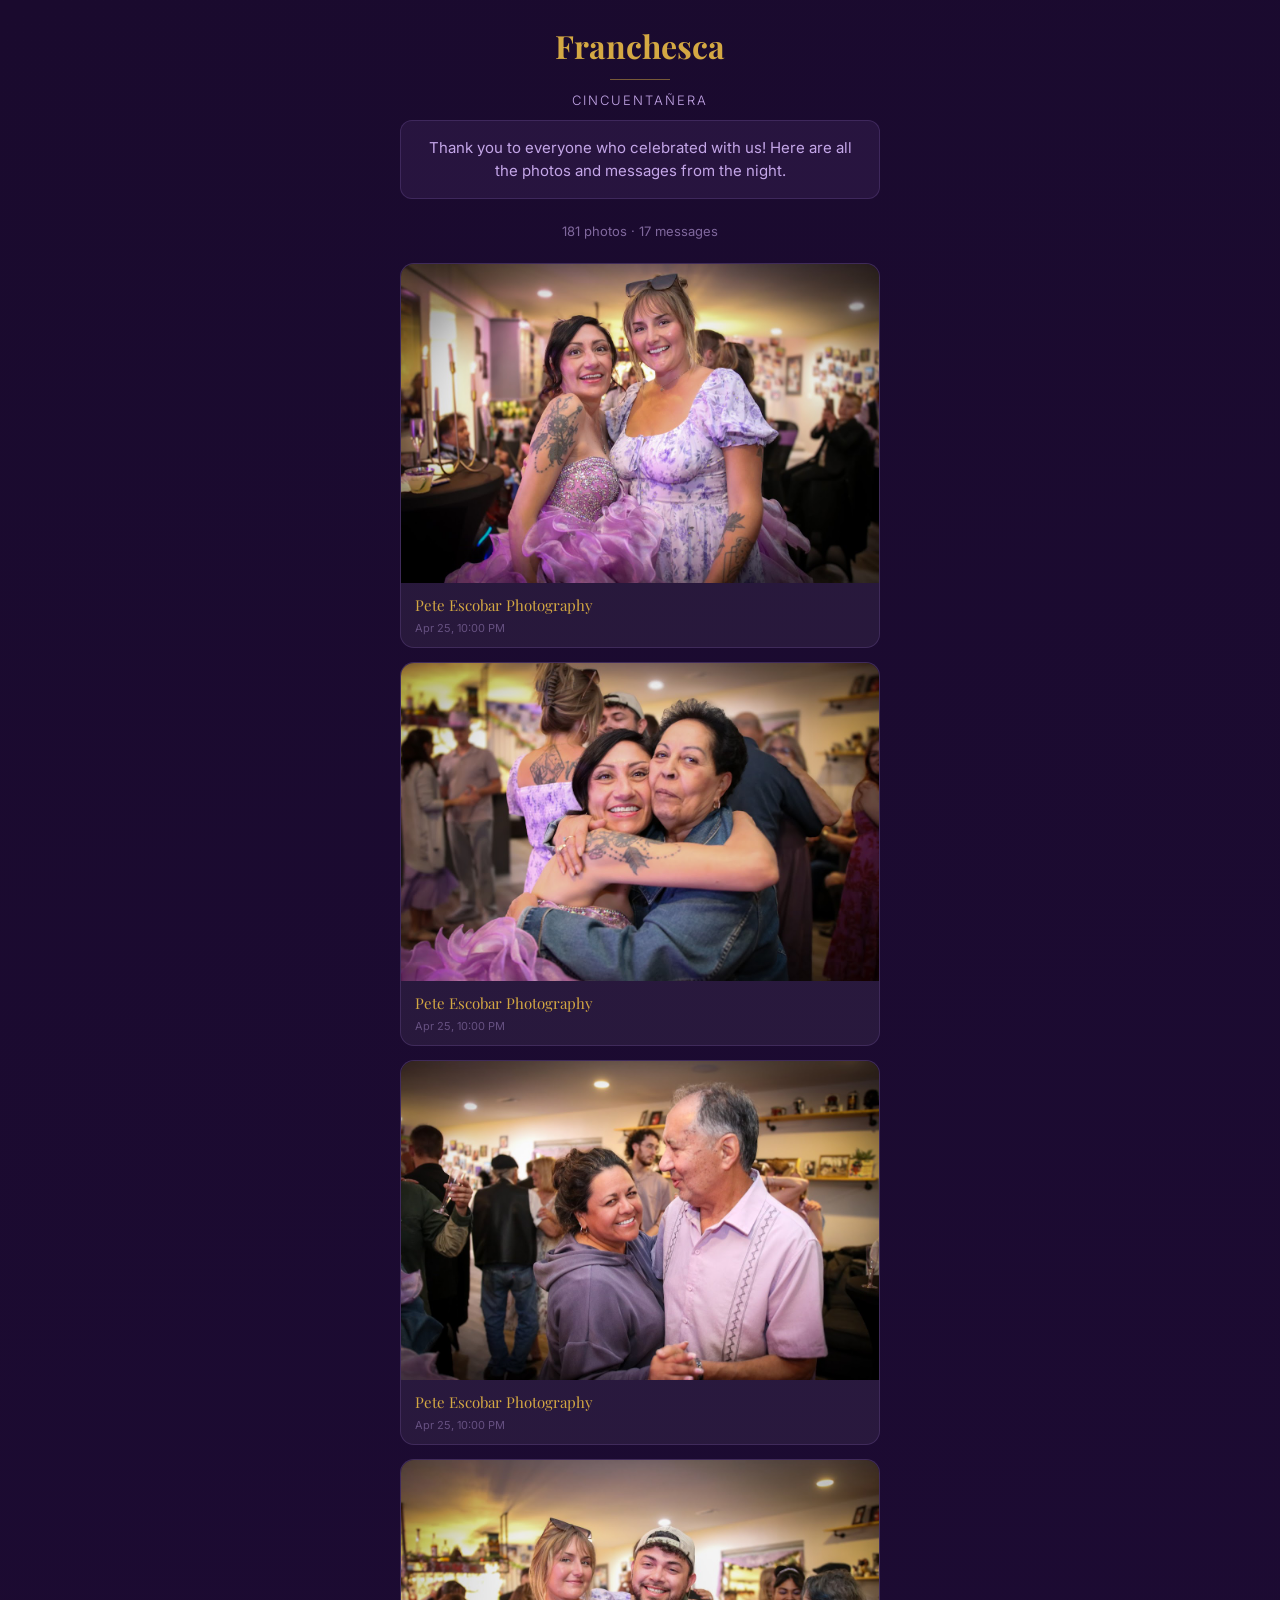
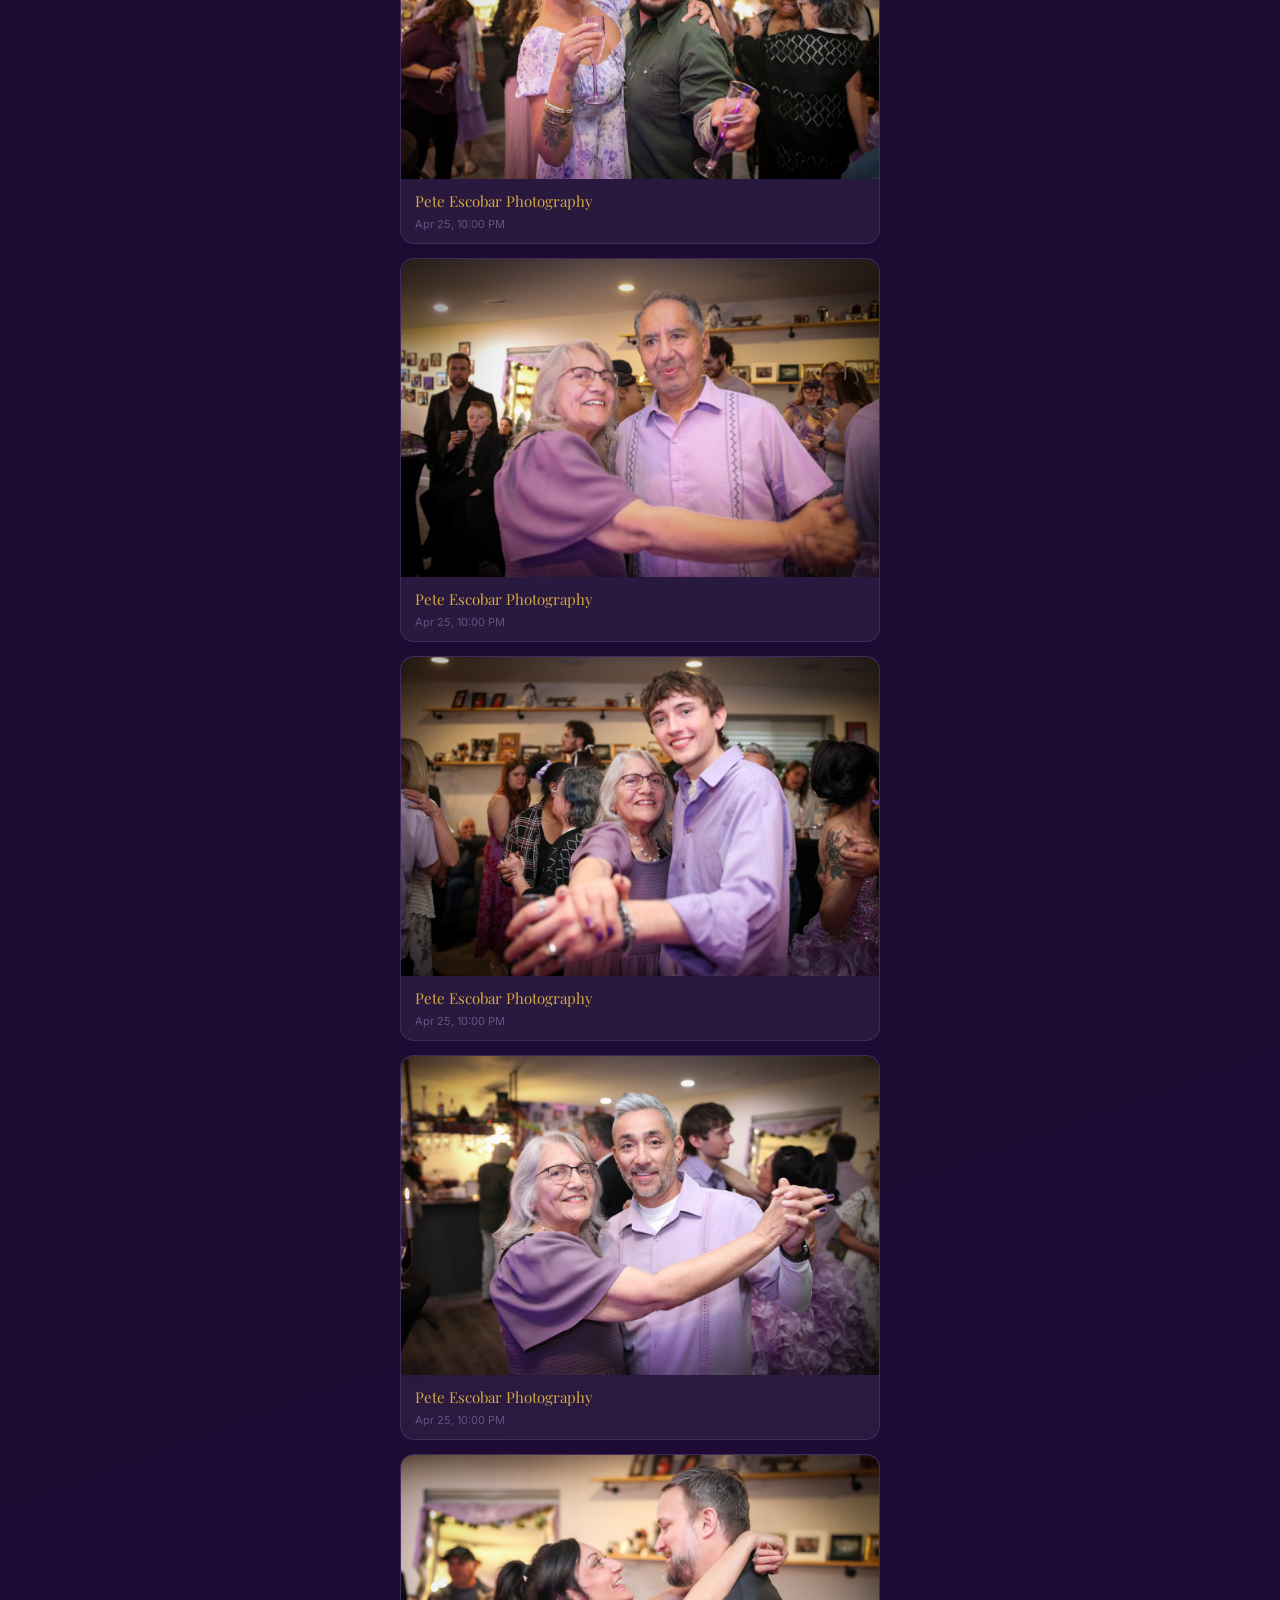
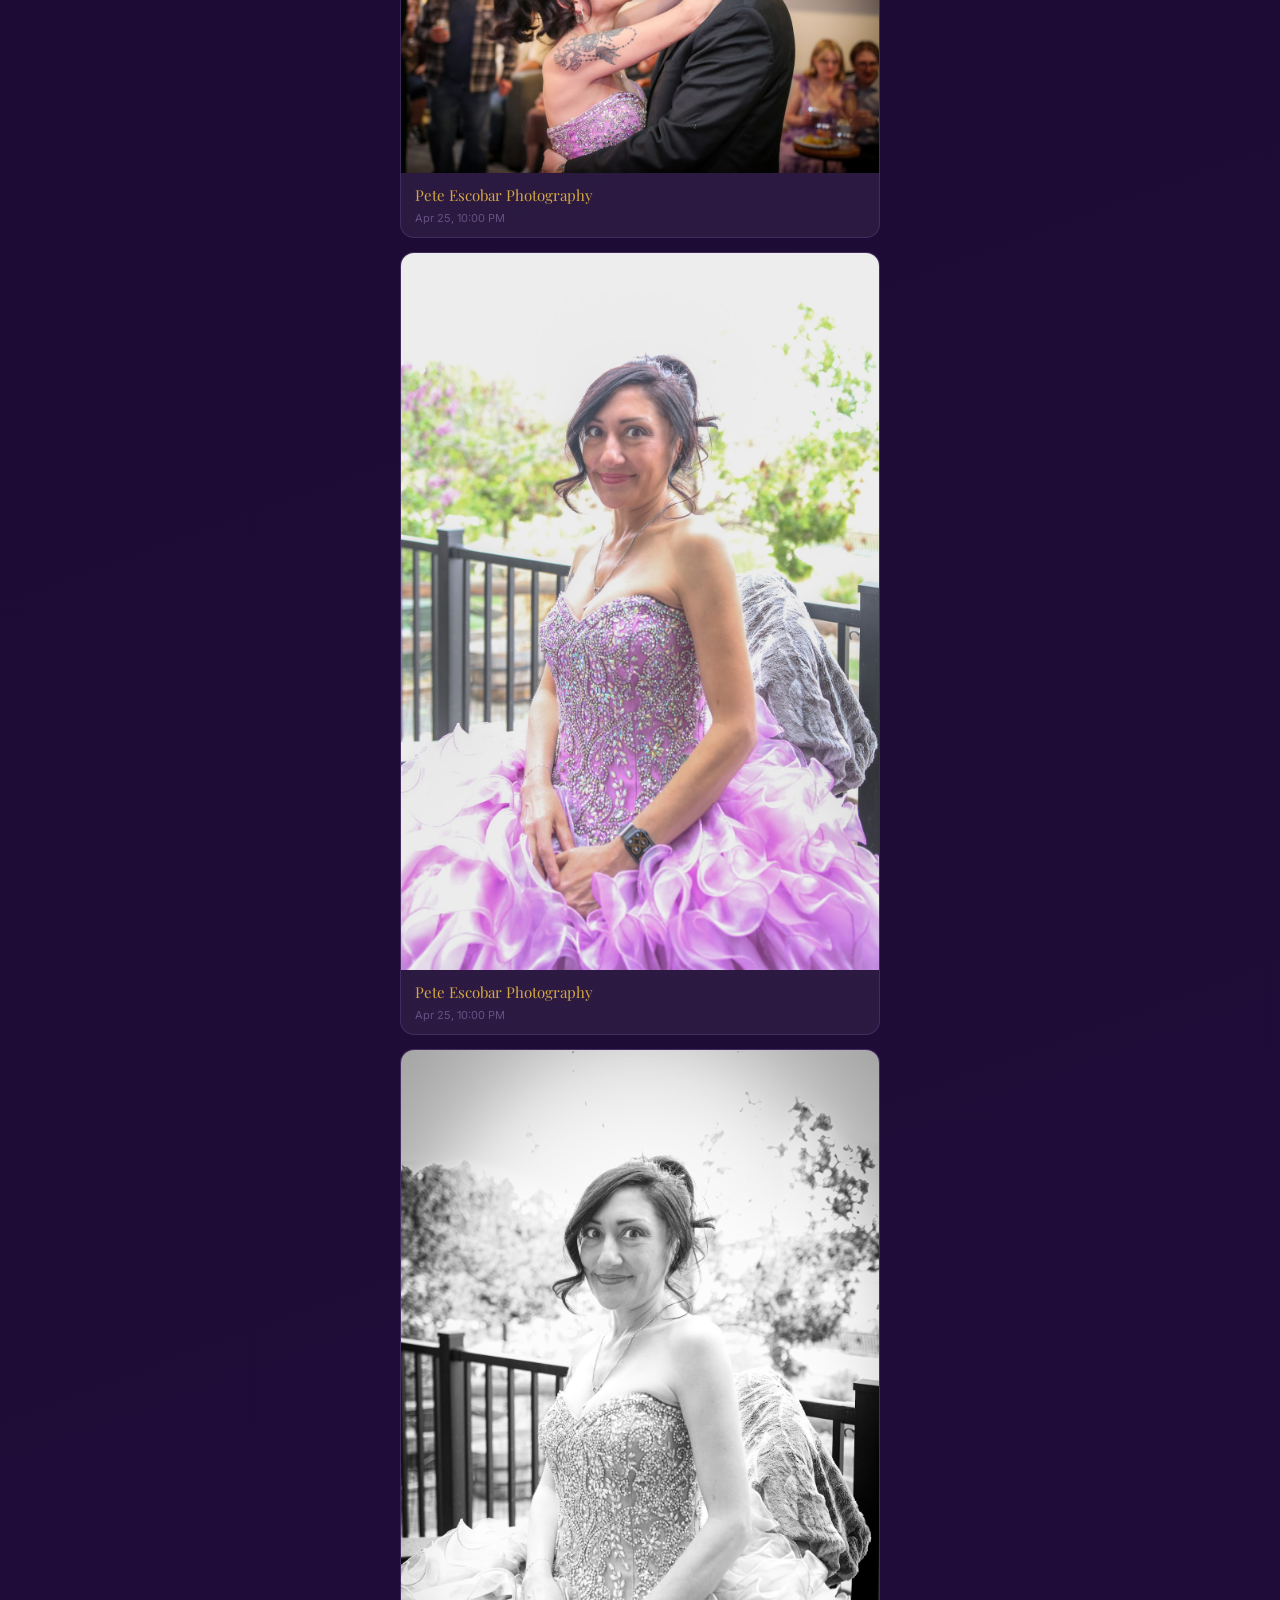
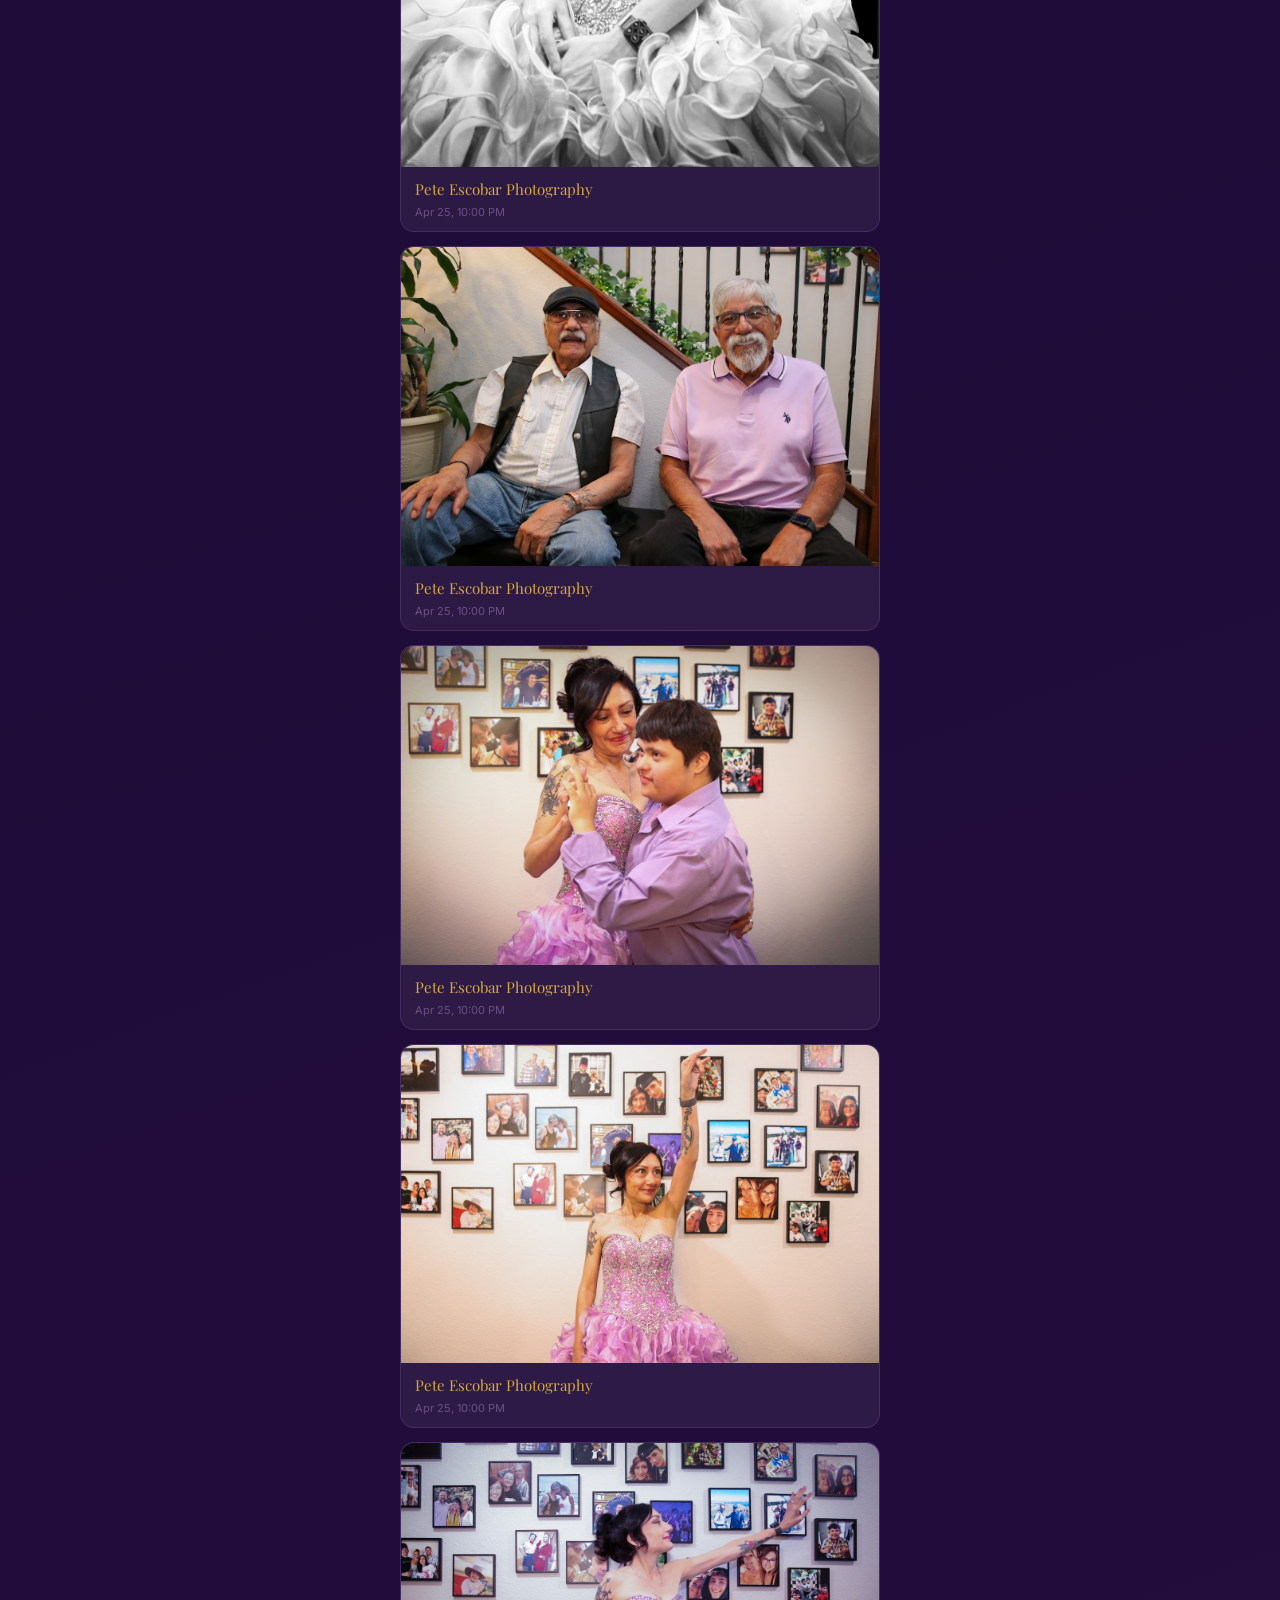
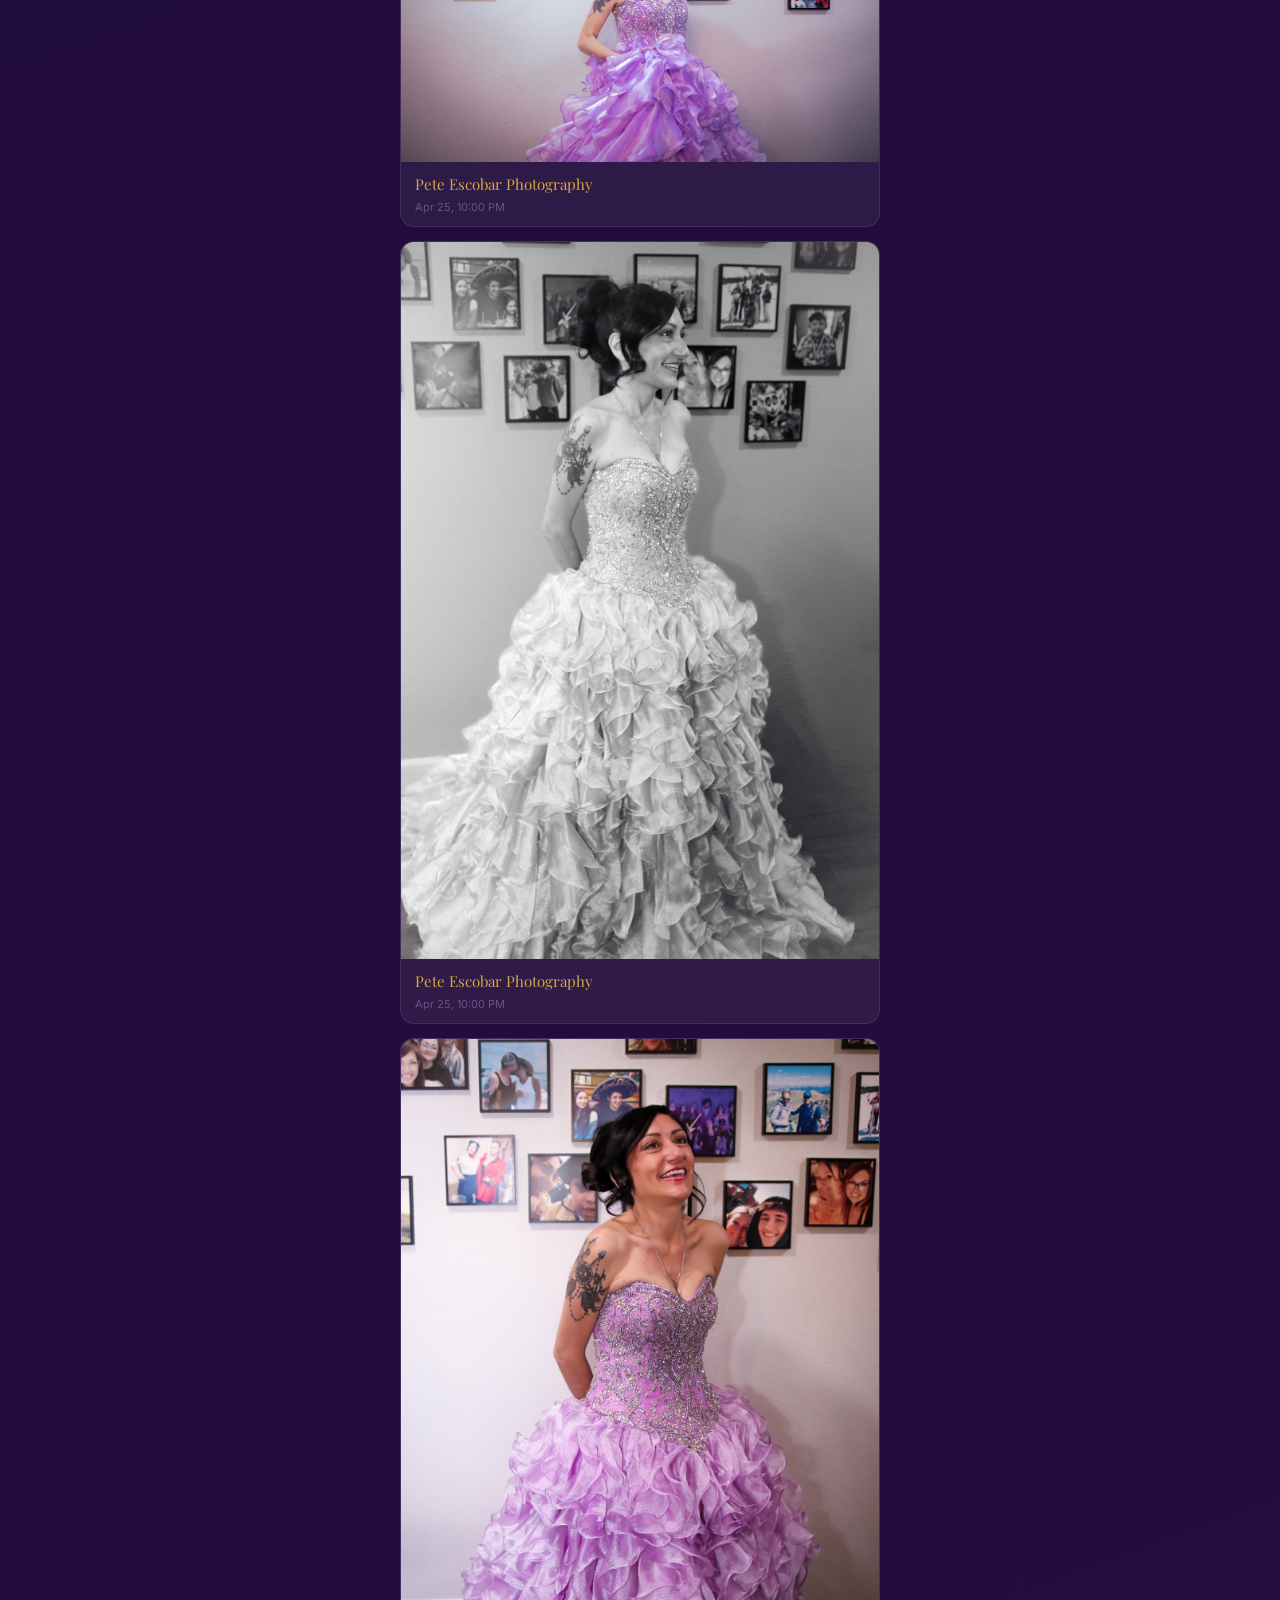
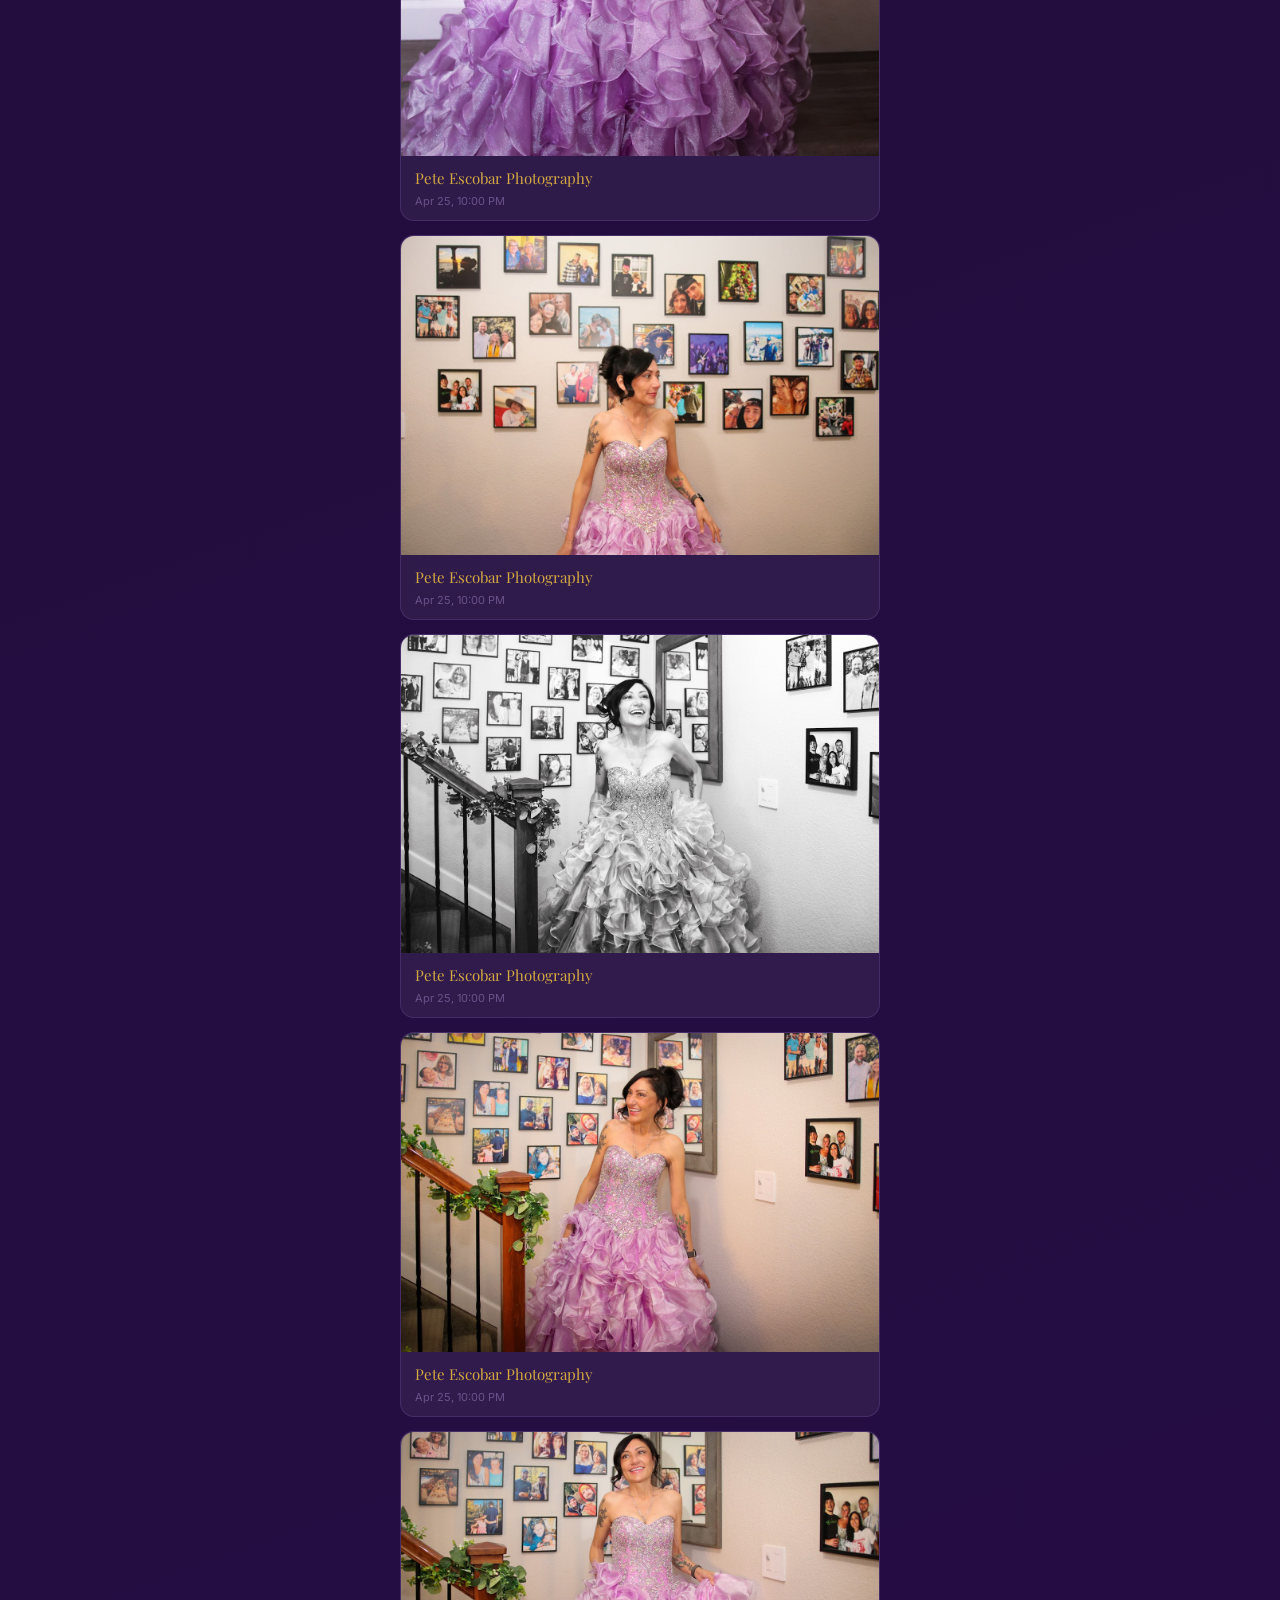
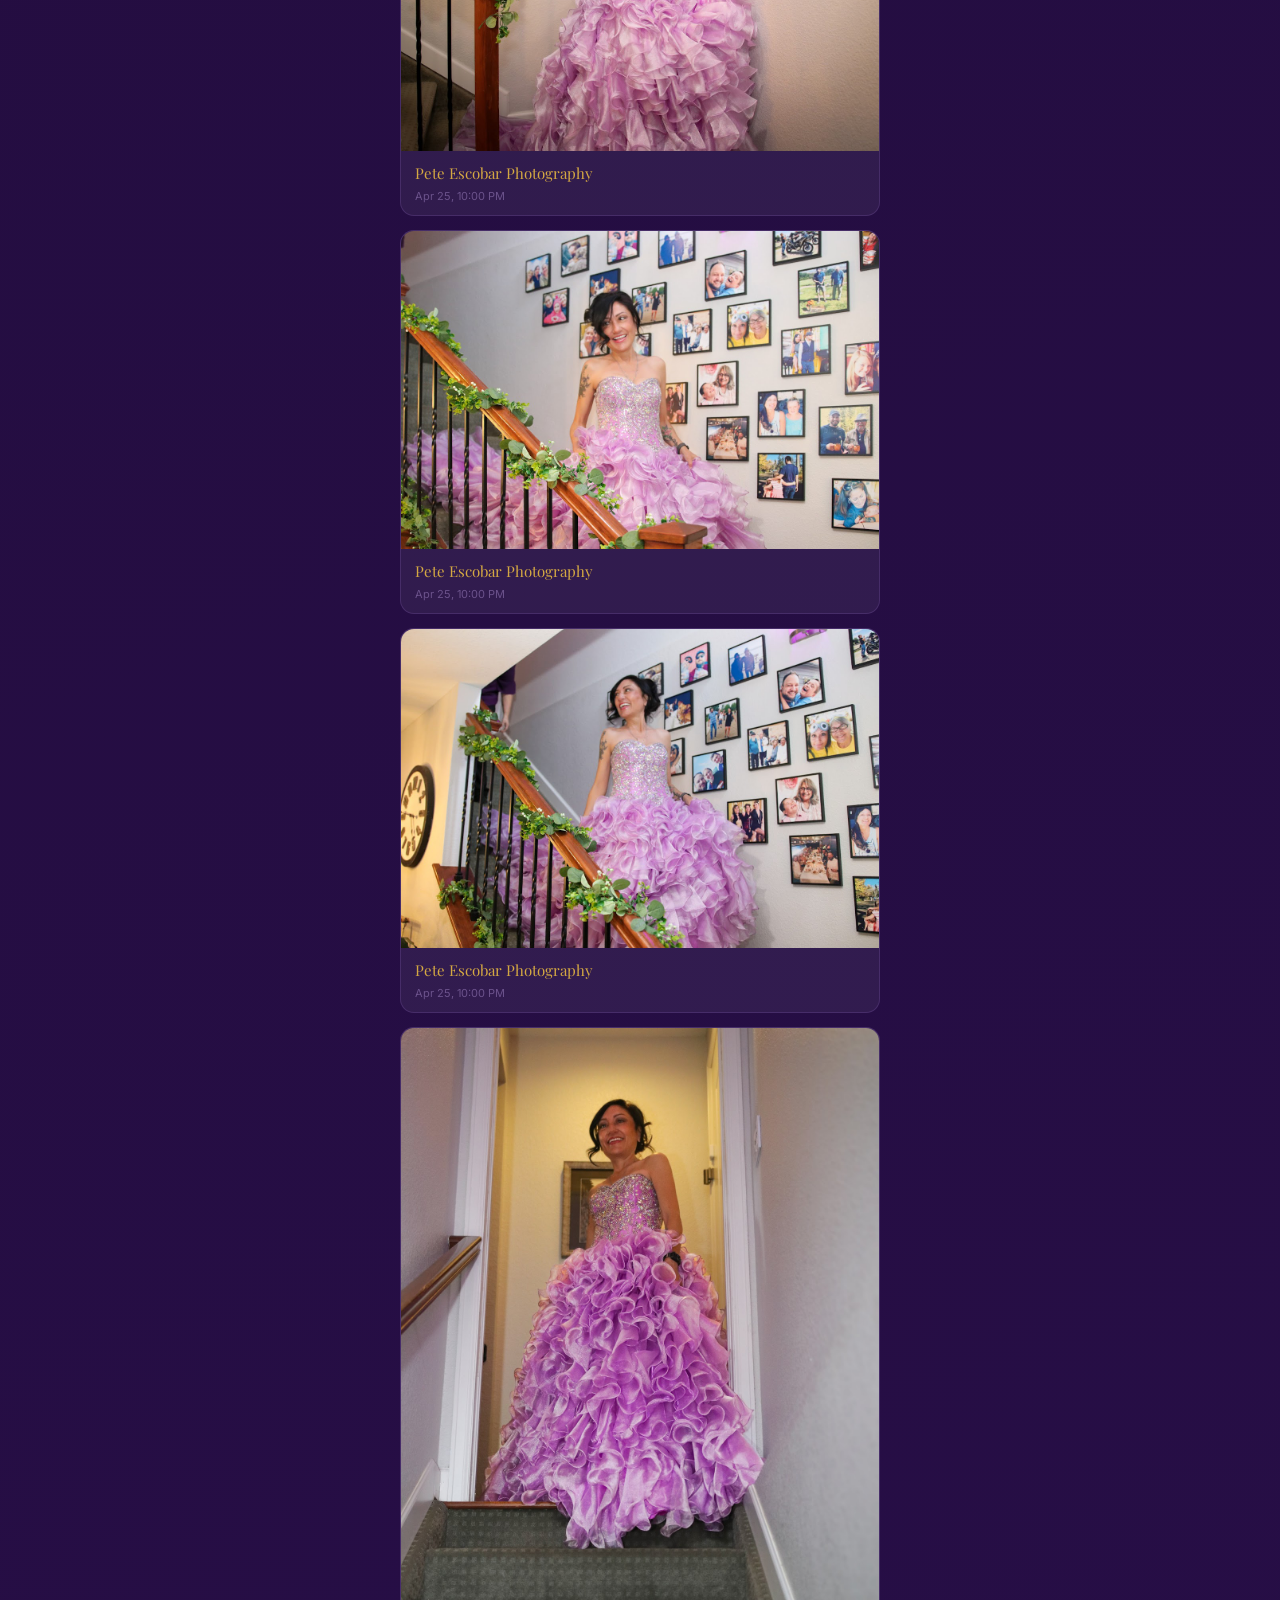
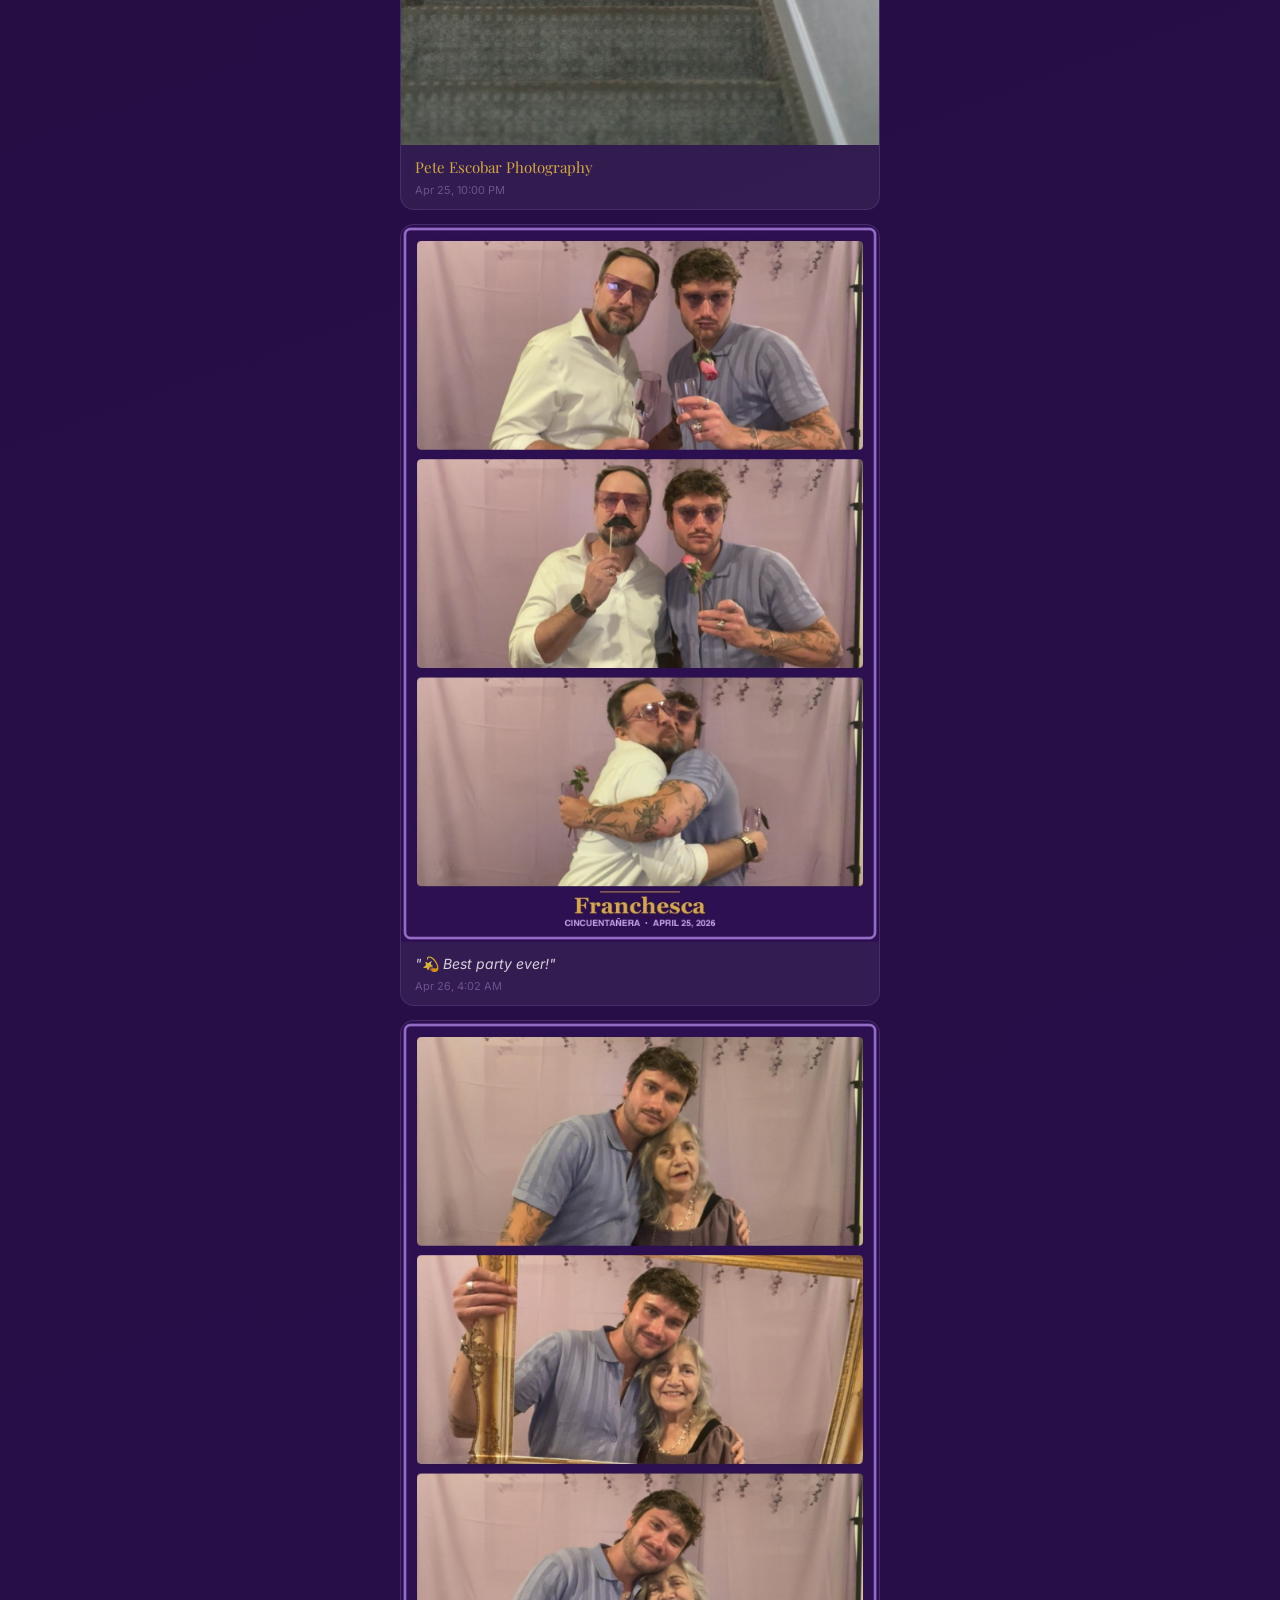
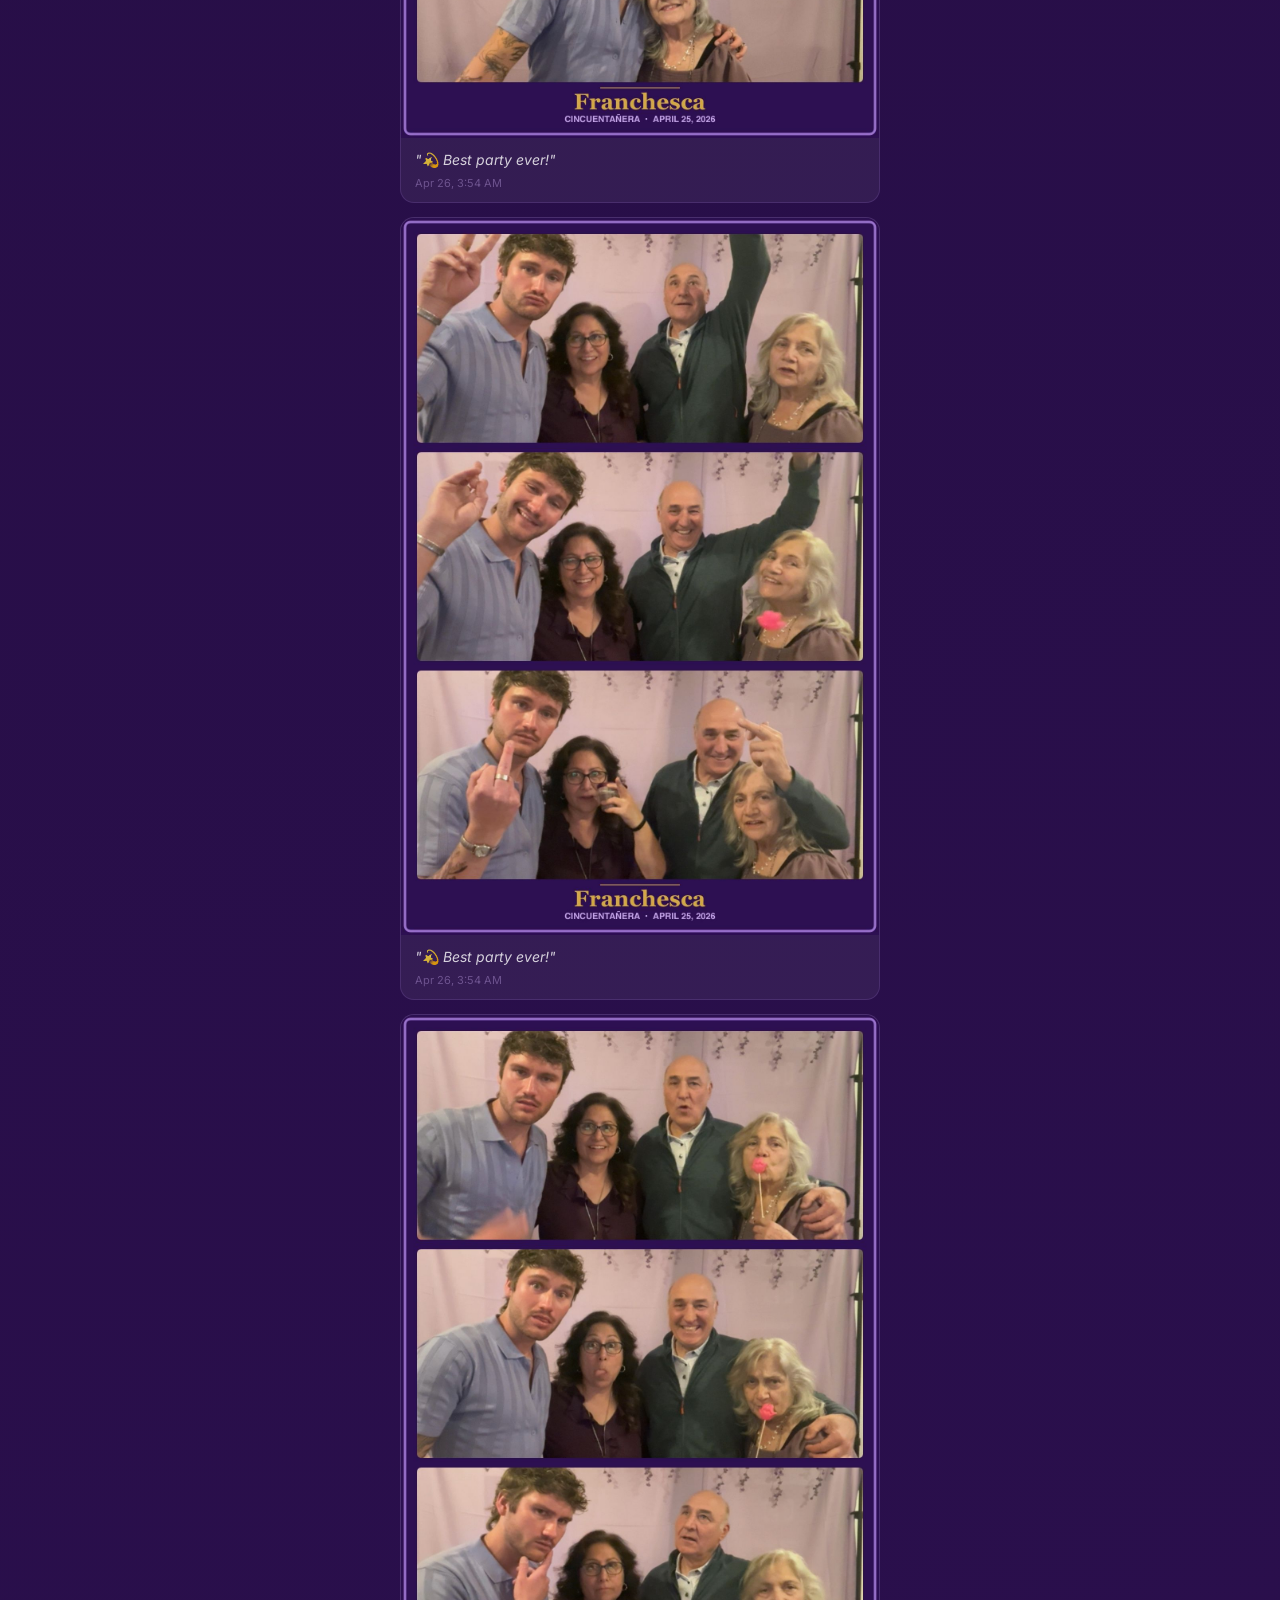
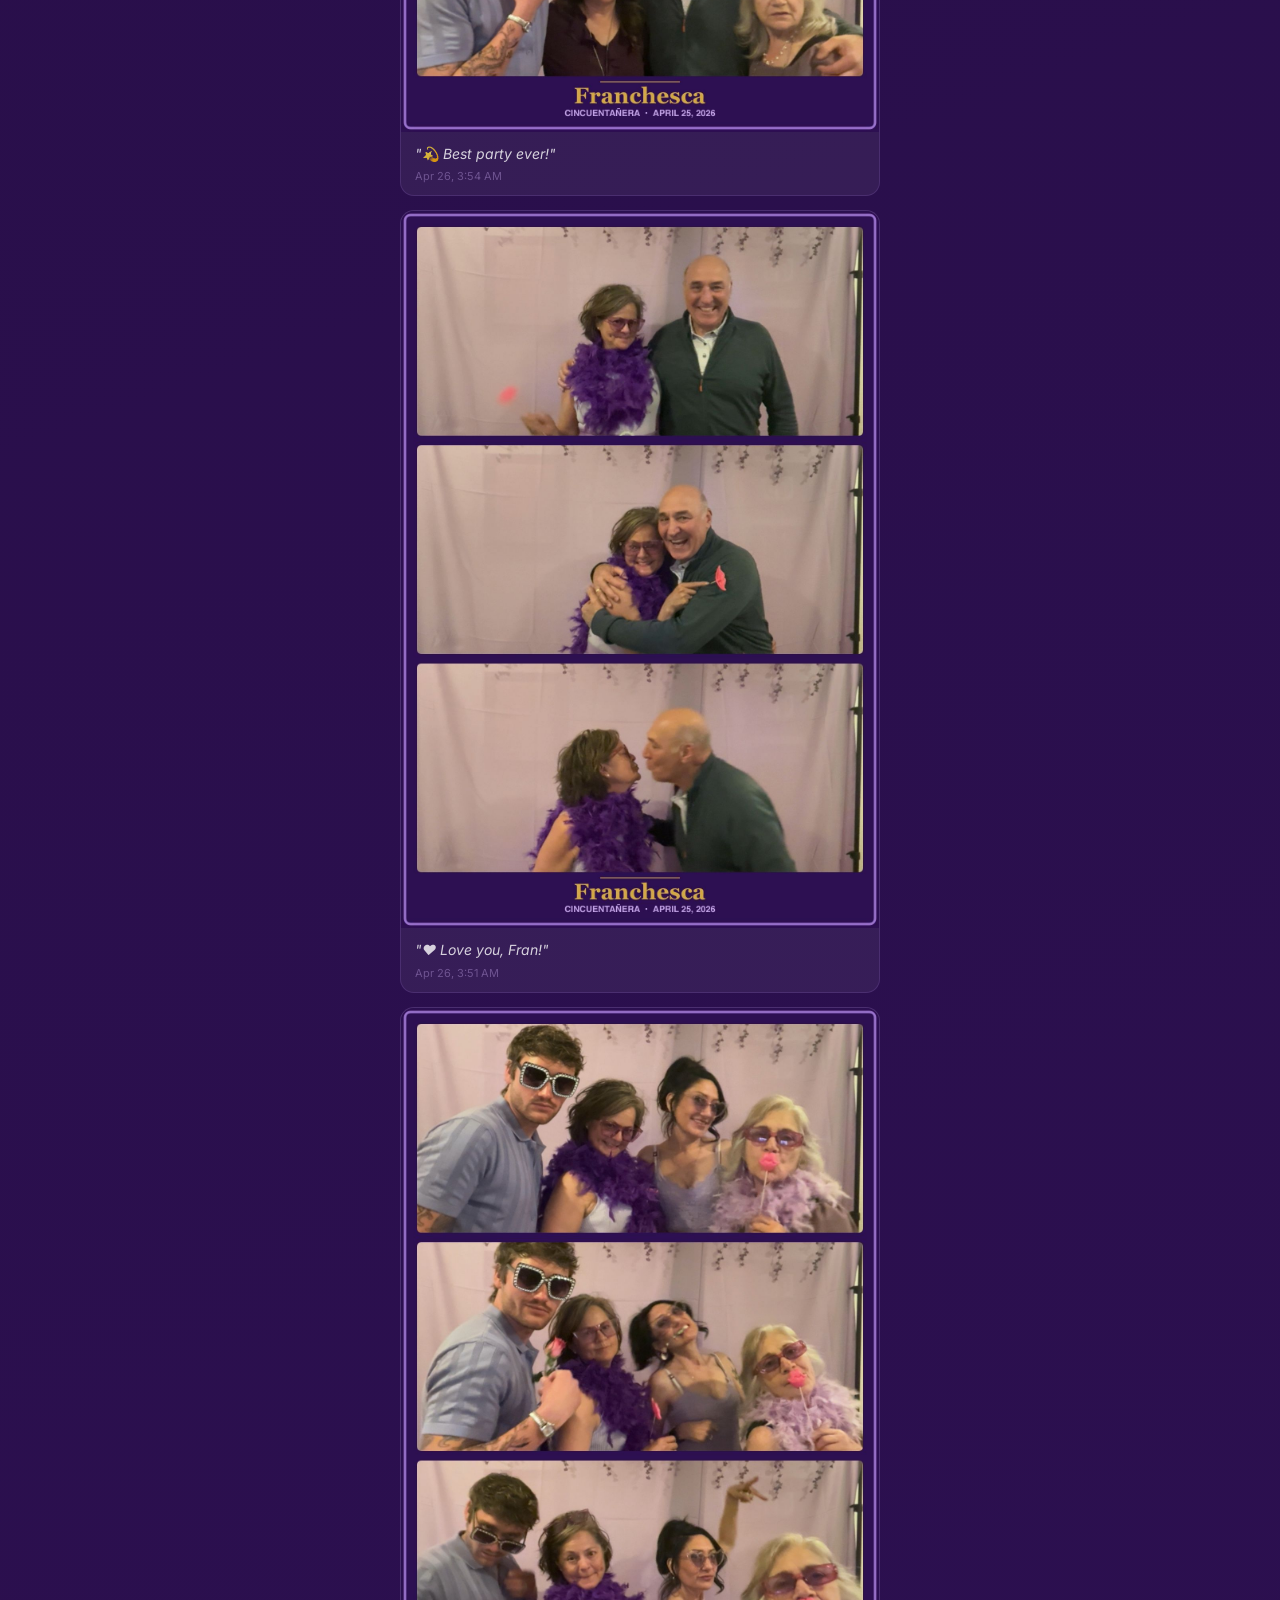
<file: index.html>
<!DOCTYPE html>
<html lang="en">
<head>
  <meta charset="UTF-8">
  <meta name="viewport" content="width=device-width, initial-scale=1.0">
  <title>Franchesca's Cincuentañera</title>
  <meta name="description" content="Photos and messages from Franchesca's Cincuentañera celebration.">
  <style>
    @import url('https://fonts.googleapis.com/css2?family=Playfair+Display:wght@400;700&family=Inter:wght@300;400;500;600&display=swap');

    * { margin: 0; padding: 0; box-sizing: border-box; }

    :root {
      --lavender: #9B72CF;
      --lavender-light: #C4A6E8;
      --purple-deep: #5B2D8E;
      --gold: #D4A843;
      --white: #FEFCFF;
    }

    body {
      font-family: 'Inter', sans-serif;
      background: linear-gradient(160deg, #1a0a2e 0%, #2d1052 40%, #1a0a2e 100%);
      min-height: 100vh;
      color: var(--white);
    }

    .container {
      max-width: 520px;
      margin: 0 auto;
      padding: 24px 20px 40px;
    }

    .header {
      text-align: center;
      margin-bottom: 12px;
    }

    .header h1 {
      font-family: 'Playfair Display', serif;
      font-size: 32px;
      font-weight: 700;
      color: var(--gold);
      margin-bottom: 4px;
    }

    .header .subtitle {
      font-size: 13px;
      color: var(--lavender-light);
      font-weight: 300;
      letter-spacing: 2px;
      text-transform: uppercase;
    }

    .header .divider {
      width: 60px;
      height: 1px;
      background: var(--gold);
      margin: 12px auto;
      opacity: 0.5;
    }

    .stats {
      text-align: center;
      margin-bottom: 24px;
      font-size: 13px;
      color: rgba(196, 166, 232, 0.6);
    }

    .thank-you {
      text-align: center;
      margin-bottom: 24px;
      padding: 16px;
      border-radius: 12px;
      background: rgba(155,114,207,0.1);
      border: 1px solid rgba(155,114,207,0.2);
    }

    .thank-you p {
      font-size: 15px;
      color: var(--lavender-light);
      line-height: 1.5;
    }

    .feed-card {
      background: rgba(255,255,255,0.06);
      border: 1px solid rgba(155, 114, 207, 0.2);
      border-radius: 14px;
      margin-bottom: 14px;
      overflow: hidden;
    }

    .feed-card img {
      width: 100%;
      display: block;
    }

    .feed-card-body {
      padding: 12px 14px;
    }

    .feed-card-name {
      font-family: 'Playfair Display', serif;
      font-size: 15px;
      color: var(--gold);
      margin-bottom: 4px;
    }

    .feed-card-message {
      font-size: 14px;
      color: rgba(255,255,255,0.8);
      font-style: italic;
      line-height: 1.4;
    }

    .feed-card-time {
      font-size: 11px;
      color: rgba(196, 166, 232, 0.4);
      margin-top: 6px;
    }

    .feed-card-comment {
      padding: 20px 18px;
    }

    .feed-card-comment .feed-card-message {
      font-family: 'Playfair Display', serif;
      font-size: 18px;
    }

    .loading {
      text-align: center;
      padding: 40px 0;
      color: var(--lavender-light);
      font-size: 14px;
    }
  </style>
</head>
<body>
  <div class="container">
    <div class="header">
      <h1>Franchesca</h1>
      <div class="divider"></div>
      <div class="subtitle">Cincuentañera</div>
    </div>

    <div class="thank-you">
      <p>Thank you to everyone who celebrated with us! Here are all the photos and messages from the night.</p>
    </div>

    <div class="stats" id="stats"></div>
    <div id="feed-list"></div>
    <div class="loading" id="loading">Loading photos...</div>
  </div>

  <script>
    function escapeHtml(str) {
      if (!str) return '';
      const div = document.createElement('div');
      div.textContent = str;
      return div.innerHTML;
    }

    function formatDate(dateStr) {
      const d = new Date(dateStr);
      return d.toLocaleString('en-US', { month: 'short', day: 'numeric', hour: 'numeric', minute: '2-digit', hour12: true });
    }

    function renderFeedCard(post) {
      if (post.type === 'photo') {
        const hasBody = post.name || post.message;
        return `<div class="feed-card">
          <img src="${post.photo}" alt="Photo" loading="lazy">
          ${hasBody ? `<div class="feed-card-body">
            ${post.name ? `<div class="feed-card-name">${escapeHtml(post.name)}</div>` : ''}
            ${post.message ? `<div class="feed-card-message">"${escapeHtml(post.message)}"</div>` : ''}
            <div class="feed-card-time">${formatDate(post.created_at)}</div>
          </div>` : `<div class="feed-card-body"><div class="feed-card-time">${formatDate(post.created_at)}</div></div>`}
        </div>`;
      } else {
        return `<div class="feed-card">
          <div class="feed-card-comment">
            ${post.name ? `<div class="feed-card-name">${escapeHtml(post.name)}</div>` : ''}
            <div class="feed-card-message">"${escapeHtml(post.message)}"</div>
            <div class="feed-card-time">${formatDate(post.created_at)}</div>
          </div>
        </div>`;
      }
    }

    async function loadFeed() {
      try {
        const res = await fetch('/data/posts.json');
        const posts = await res.json();

        const photos = posts.filter(p => p.type === 'photo').length;
        const comments = posts.filter(p => p.type === 'comment').length;
        document.getElementById('stats').textContent = `${photos} photos \u00b7 ${comments} messages`;

        document.getElementById('loading').style.display = 'none';
        document.getElementById('feed-list').innerHTML = posts.map(renderFeedCard).join('');
      } catch (err) {
        document.getElementById('loading').textContent = 'Failed to load. Please try again.';
      }
    }

    loadFeed();
  </script>
</body>
</html>
</file>
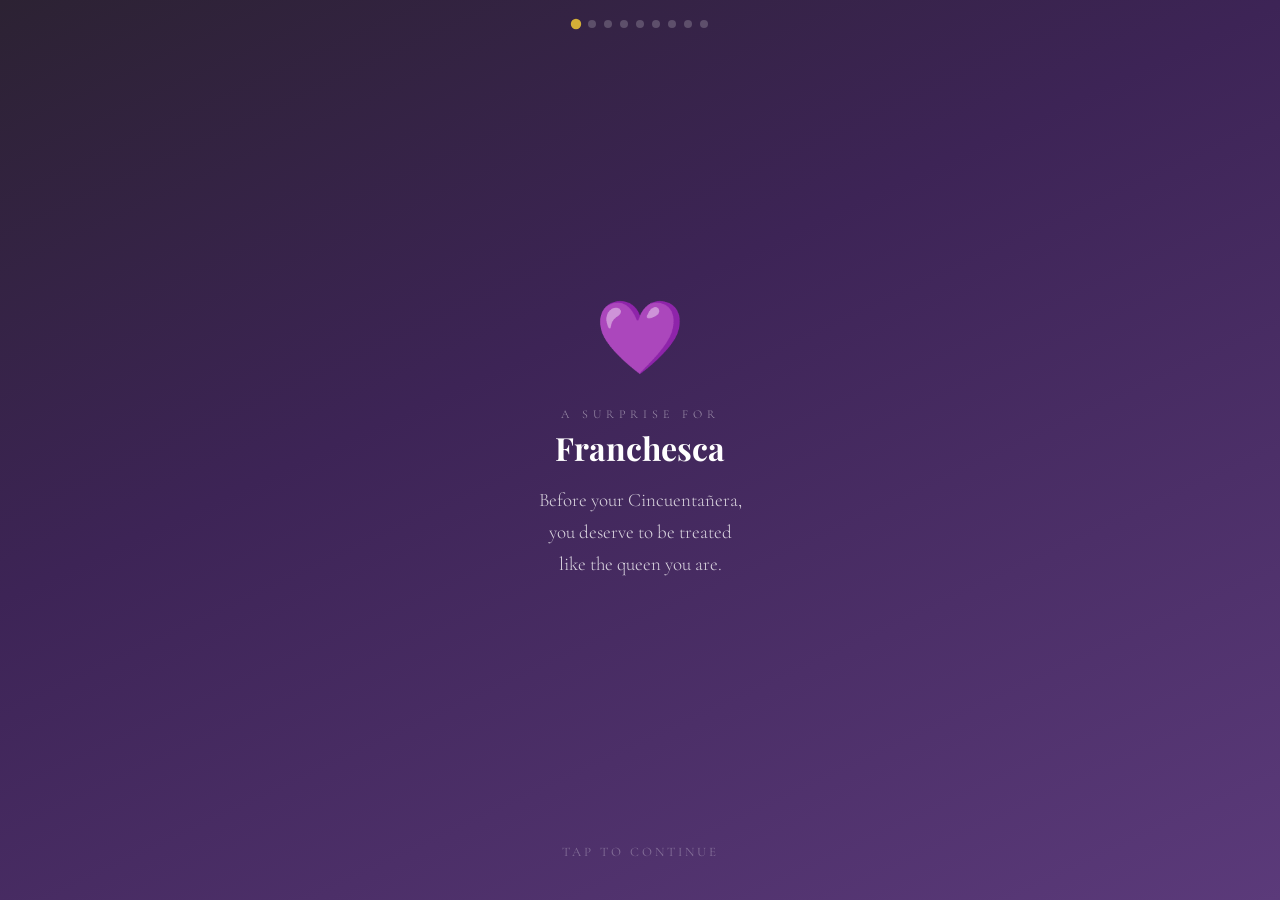
<file: reveal/index.html>
<!DOCTYPE html>
<html lang="en">
<head>
<meta charset="UTF-8">
<meta name="viewport" content="width=device-width, initial-scale=1.0, user-scalable=no">
<title>A Surprise for Franchesca</title>
<link href="https://fonts.googleapis.com/css2?family=Playfair+Display:ital,wght@0,400;0,600;0,700;1,400&family=Cormorant+Garamond:ital,wght@0,300;0,400;0,500;0,600;1,300;1,400&display=swap" rel="stylesheet">
<style>
  * { margin: 0; padding: 0; box-sizing: border-box; }
  html, body { height: 100%; overflow: hidden; }
  body { font-family: 'Cormorant Garamond', Georgia, serif; background: #1a1520; color: white; touch-action: manipulation; -webkit-tap-highlight-color: transparent; user-select: none; }
  .slide { position: fixed; top: 0; left: 0; right: 0; bottom: 0; display: flex; flex-direction: column; justify-content: center; align-items: center; text-align: center; padding: 40px 30px; opacity: 0; transform: scale(0.95); transition: opacity 0.6s ease, transform 0.6s ease; pointer-events: none; z-index: 1; }
  .slide.active { opacity: 1; transform: scale(1); pointer-events: auto; z-index: 10; }
  .bg-0 { background: linear-gradient(155deg, #2C2233 0%, #3D2456 40%, #5B3A7A 100%); }
  .bg-1 { background: linear-gradient(155deg, #1a2a3a 0%, #2a3a4a 40%, #3a4a5a 100%); }
  .bg-2 { background: linear-gradient(155deg, #2C2233 0%, #5B3A7A 50%, #7B5A9A 100%); }
  .bg-3 { background: linear-gradient(155deg, #3a1a2a 0%, #6a2a4a 40%, #8a3a5a 100%); }
  .bg-4 { background: linear-gradient(155deg, #1a2820 0%, #2a4838 40%, #3a6850 100%); }
  .bg-5 { background: linear-gradient(155deg, #3a2210 0%, #5a3a20 40%, #7a5230 100%); }
  .bg-6 { background: linear-gradient(155deg, #2a1a2a 0%, #4a2a4a 40%, #6a3a6a 100%); }
  .bg-7 { background: linear-gradient(155deg, #1a1a30 0%, #2a2a50 40%, #3a3a70 100%); }
  .bg-8 { background: linear-gradient(155deg, #3D2456 0%, #5B3A7A 30%, #7B5A9A 60%, #9B7DB8 100%); }
  .slide-emoji { font-size: 72px; margin-bottom: 24px; display: block; }
  .slide.active .slide-emoji { animation: pop-in 0.5s ease 0.2s both; }
  @keyframes pop-in { 0% { transform: scale(0); opacity: 0; } 50% { transform: scale(1.2); } 100% { transform: scale(1); opacity: 1; } }
  .slide-pretitle { font-family: 'Cormorant Garamond', serif; color: rgba(255,255,255,0.5); font-size: 12px; letter-spacing: 5px; text-transform: uppercase; font-weight: 300; margin-bottom: 8px; }
  .slide.active .slide-pretitle { animation: fade-up 0.5s ease 0.3s both; }
  .slide-title { font-family: 'Playfair Display', serif; font-size: 32px; font-weight: 700; line-height: 1.2; margin-bottom: 16px; color: white; }
  .slide.active .slide-title { animation: fade-up 0.5s ease 0.4s both; }
  .slide-body { font-family: 'Cormorant Garamond', serif; font-size: 19px; font-weight: 300; line-height: 1.7; color: rgba(255,255,255,0.8); max-width: 320px; margin-bottom: 24px; }
  .slide.active .slide-body { animation: fade-up 0.5s ease 0.5s both; }
  @keyframes fade-up { 0% { transform: translateY(20px); opacity: 0; } 100% { transform: translateY(0); opacity: 1; } }
  .tap-hint { position: fixed; bottom: 40px; left: 50%; transform: translateX(-50%); font-family: 'Cormorant Garamond', serif; color: rgba(255,255,255,0.3); font-size: 13px; letter-spacing: 3px; text-transform: uppercase; z-index: 100; animation: pulse 2s ease-in-out infinite; }
  @keyframes pulse { 0%, 100% { opacity: 0.3; } 50% { opacity: 0.6; } }
  .progress { position: fixed; top: 20px; left: 50%; transform: translateX(-50%); display: flex; gap: 8px; z-index: 100; }
  .dot { width: 8px; height: 8px; border-radius: 50%; background: rgba(255,255,255,0.2); transition: background 0.3s, transform 0.3s; }
  .dot.active { background: #D4AF37; transform: scale(1.3); }
  .slide-final .slide-title { font-size: 36px; color: #D4AF37; }
  .hearts { position: absolute; top: 0; left: 0; right: 0; bottom: 0; pointer-events: none; overflow: hidden; }
  .heart { position: absolute; font-size: 24px; opacity: 0; animation: float-heart 4s ease-in-out infinite; }
  .heart:nth-child(1) { left: 10%; animation-delay: 0s; }
  .heart:nth-child(2) { left: 25%; animation-delay: 0.8s; }
  .heart:nth-child(3) { left: 45%; animation-delay: 1.6s; }
  .heart:nth-child(4) { left: 65%; animation-delay: 0.4s; }
  .heart:nth-child(5) { left: 80%; animation-delay: 1.2s; }
  .heart:nth-child(6) { left: 90%; animation-delay: 2s; }
  @keyframes float-heart { 0% { transform: translateY(100vh) rotate(0deg); opacity: 0; } 10% { opacity: 0.8; } 90% { opacity: 0.3; } 100% { transform: translateY(-10vh) rotate(45deg); opacity: 0; } }
</style>
</head>
<body>
<div class="progress" id="progress"></div>

<div class="slide bg-0 active" data-slide="0">
  <span class="slide-emoji">💜</span>
  <div class="slide-pretitle">A Surprise For</div>
  <div class="slide-title">Franchesca</div>
  <div class="slide-body">Before your Cincuentañera,<br>you deserve to be treated<br>like the queen you are.</div>
</div>

<div class="slide bg-1" data-slide="1">
  <span class="slide-emoji">🚗</span>
  <div class="slide-pretitle">Friday, April 24th</div>
  <div class="slide-title">Your Ride Awaits</div>
  <div class="slide-body">A private car will pick you up<br>and whisk you away downtown.<br>No driving. No stress.<br>Just sit back and enjoy.</div>
</div>

<div class="slide bg-2" data-slide="2">
  <span class="slide-emoji">🏨</span>
  <div class="slide-pretitle">Your Destination</div>
  <div class="slide-title">The Brown Palace<br>Hotel &amp; Spa</div>
  <div class="slide-body">Denver's most iconic hotel.<br>An overnight escape<br>just for you.<br>Pack a bag, mi reina.</div>
</div>

<div class="slide bg-3" data-slide="3">
  <span class="slide-emoji">👯‍♀️</span>
  <div class="slide-pretitle">Oh, and One More Thing</div>
  <div class="slide-title">You Won't Be Alone</div>
  <div class="slide-body">Caressa, Steph &amp; Eileen<br>are coming with you.<br>Drinks, laughs, and a night<br>with your favorite people.</div>
</div>

<div class="slide bg-4" data-slide="4">
  <span class="slide-emoji">💆‍♀️</span>
  <div class="slide-pretitle">Friday Afternoon</div>
  <div class="slide-title">Spa Time</div>
  <div class="slide-body">Your choice of treatments —<br>massage, facial, body wrap,<br>whatever your heart desires.<br>This is your time.</div>
</div>

<div class="slide bg-5" data-slide="5">
  <span class="slide-emoji">🍽️</span>
  <div class="slide-pretitle">Friday Evening</div>
  <div class="slide-title">Dinner at<br>Palace Arms</div>
  <div class="slide-body">The Brown Palace's finest.<br>An incredible dinner with<br>your girls to kick off<br>your birthday weekend.</div>
</div>

<div class="slide bg-6" data-slide="6">
  <span class="slide-emoji">☀️</span>
  <div class="slide-pretitle">Saturday Morning</div>
  <div class="slide-title">Sleep In &amp; Brunch</div>
  <div class="slide-body">Wake up with no alarm.<br>No rush. No responsibilities.<br>Just a beautiful morning<br>before the big day.</div>
</div>

<div class="slide bg-7" data-slide="7">
  <span class="slide-emoji">💇‍♀️</span>
  <div class="slide-pretitle">Saturday Afternoon</div>
  <div class="slide-title">Hair &amp; Makeup</div>
  <div class="slide-body">A professional glam session<br>right at the hotel.<br>Then you slip into your dress...<br>and the car brings you home.</div>
</div>

<div class="slide bg-8 slide-final" data-slide="8">
  <div class="hearts">
    <span class="heart">💜</span><span class="heart">✨</span>
    <span class="heart">💜</span><span class="heart">✨</span>
    <span class="heart">💜</span><span class="heart">✨</span>
  </div>
  <span class="slide-emoji">👑</span>
  <div class="slide-pretitle">And Then</div>
  <div class="slide-title">Your Cincuentañera<br>Begins</div>
  <div class="slide-body">You walk through that door,<br>down those stairs,<br>and into the celebration<br>you deserve.</div>
  <div class="slide-body" style="color: #D4AF37; font-style: italic; font-size: 18px; margin-top: 8px;">Happy 50th, my love.<br>— Erik ❤️</div>
</div>

<div class="tap-hint" id="tap-hint">Tap to continue</div>

<script>
  const slides = document.querySelectorAll('.slide');
  const totalSlides = slides.length;
  let current = 0;
  const progress = document.getElementById('progress');
  for (let i = 0; i < totalSlides; i++) { const dot = document.createElement('div'); dot.className = 'dot' + (i === 0 ? ' active' : ''); progress.appendChild(dot); }
  const dots = document.querySelectorAll('.dot');
  function goTo(index) { if (index < 0 || index >= totalSlides) return; slides[current].classList.remove('active'); dots[current].classList.remove('active'); current = index; slides[current].classList.add('active'); dots[current].classList.add('active'); if (current === totalSlides - 1) document.getElementById('tap-hint').style.display = 'none'; }
  document.body.addEventListener('click', () => { if (current < totalSlides - 1) goTo(current + 1); });
  let touchStartY = 0, touchStartX = 0;
  document.body.addEventListener('touchstart', (e) => { touchStartY = e.touches[0].clientY; touchStartX = e.touches[0].clientX; });
  document.body.addEventListener('touchend', (e) => { const dY = touchStartY - e.changedTouches[0].clientY; const dX = touchStartX - e.changedTouches[0].clientX; if (Math.abs(dY) > 50 || Math.abs(dX) > 50) { if (dY > 50 || dX > 50) goTo(current + 1); else goTo(current - 1); } });
  document.addEventListener('keydown', (e) => { if (e.key === 'ArrowRight' || e.key === 'ArrowDown' || e.key === ' ') goTo(current + 1); if (e.key === 'ArrowLeft' || e.key === 'ArrowUp') goTo(current - 1); });
</script>
</body>
</html>
</file>
